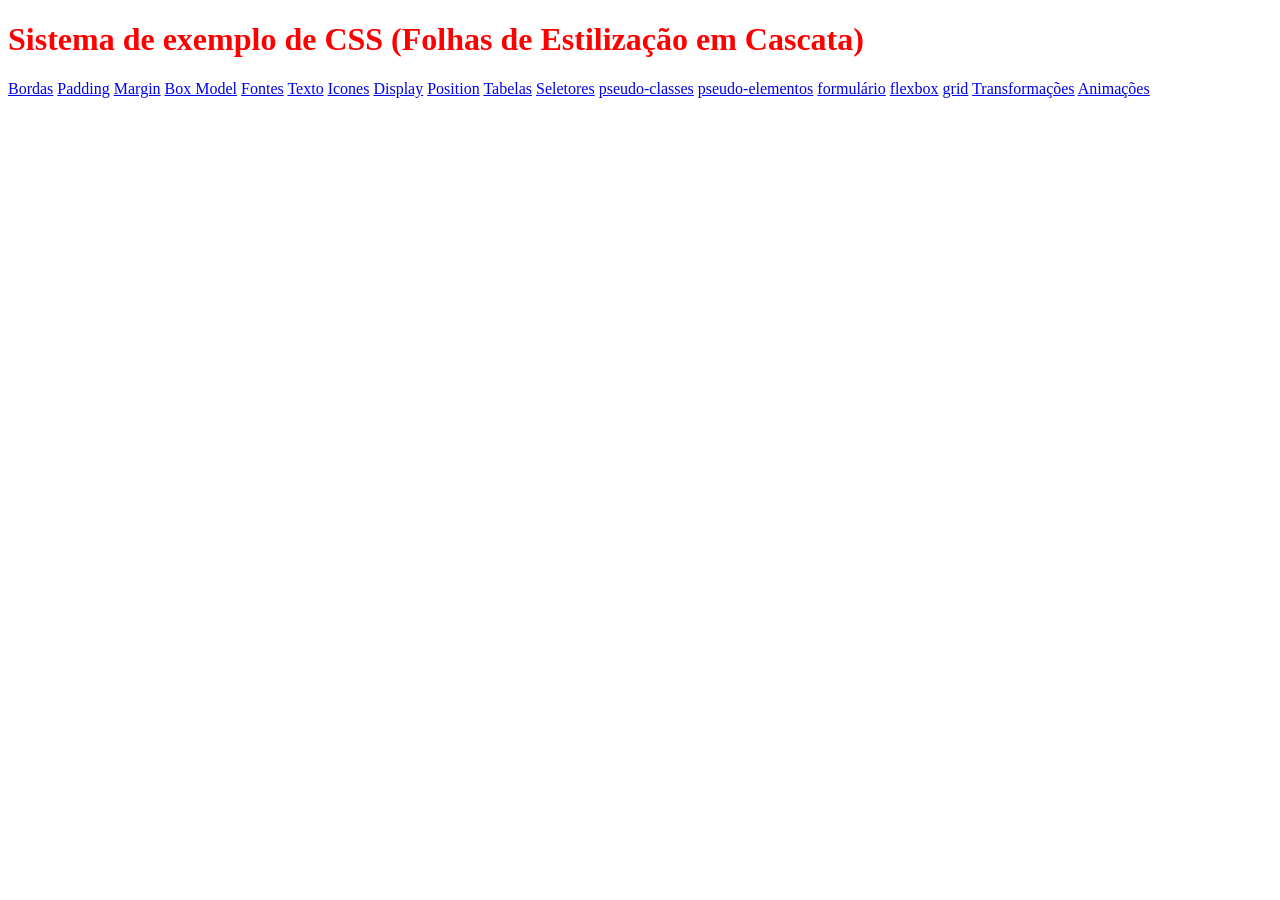
<file: index.html>
<!DOCTYPE html>
<html lang="pt-br">
<head>
    <meta charset="UTF-8">
    <meta name="viewport" content="width=device-width, initial-scale=1.0">
    <title>Document</title>

    <style>
        h1 {
            color: red; /* não deve utilizar*/
            color: rgb(255, 0 , 0); /*Rgb ( red, green , blue*/
            color:#ff0000;/*Hexadecimal*/
        }
    </style>

</head>
<body>
    <h1>Sistema  de exemplo de CSS (Folhas de Estilização em Cascata) </h1>

    <div>
        <a href="bordas.html">Bordas</a>
        <a href="padding.html">Padding</a>
        <a href="margin.html">Margin</a>
        <a href="box-model.html">Box Model</a>
        <a href="fontes.html">Fontes</a>
        <a href="texto.html">Texto</a>
        <a href="icones.html">Icones</a>
        <a href="display.html">Display</a>
        <a href="position.html">Position</a>
        <a href="bordas.html">Tabelas</a>
        <a href="seletores.html">Seletores</a>
        <a href="pseudo-classes.html">pseudo-classes</a>
        <a href="pseudo-elementos.html">pseudo-elementos</a>
        <a href="formulario.html">formulário</a>
        <a href="flexbox.html">flexbox</a>
        <a href="grid.html">grid</a>
        <a href="transformacoes"> Transformações</a>
        <a href="animacoes.html">Animações</a>
    </div>
</body>
</html>
</file>
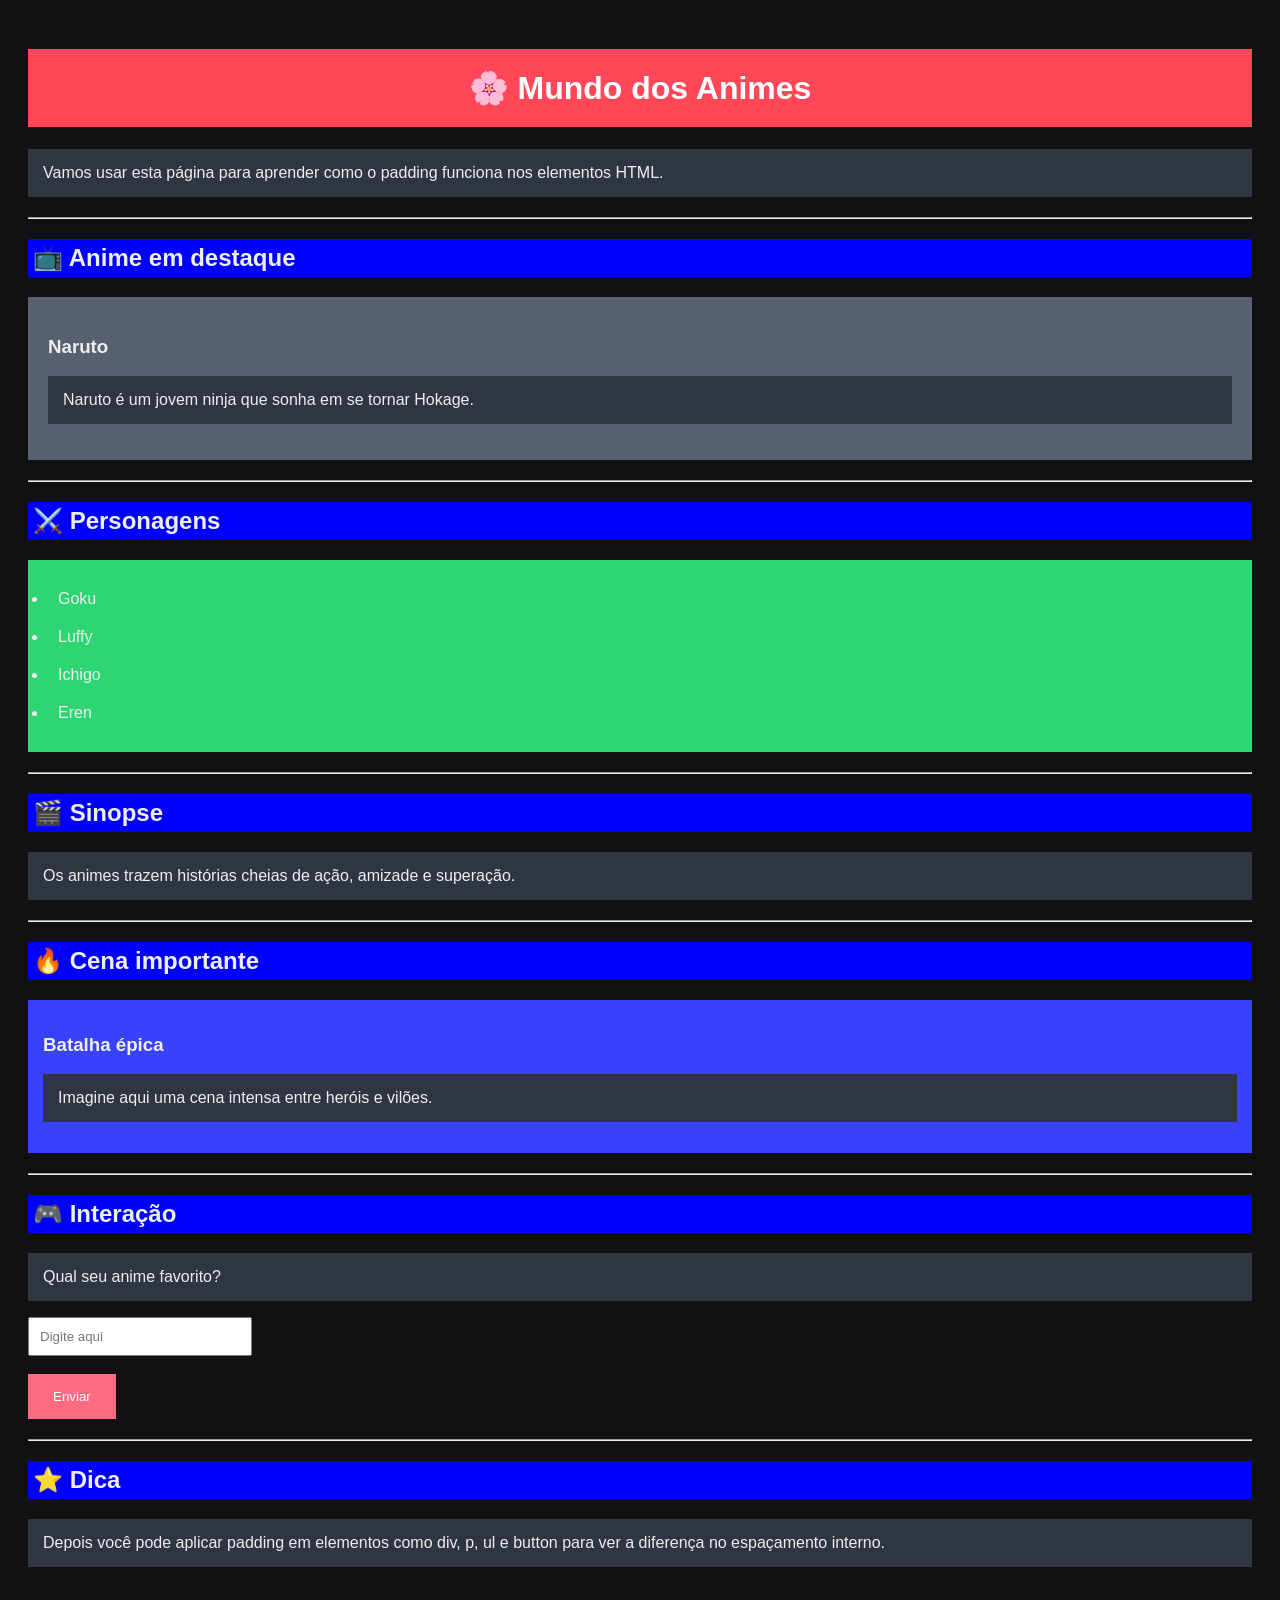
<file: padding.html>
<!DOCTYPE html>
<html lang="pt-BR">
<head>
    <meta charset="UTF-8">
    <title>Aprendendo Padding com Animes</title>

    <link rel="stylesheet" href="assets/css/padding.css">
</head>
<body>

    <h1>🌸 Mundo dos Animes</h1>

    <p>
        Vamos usar esta página para aprender como o padding funciona nos elementos HTML.
    </p>

    <hr>

    <h2>📺 Anime em destaque</h2>
    <div>
        <h3>Naruto</h3>
        <p>
            Naruto é um jovem ninja que sonha em se tornar Hokage.
        </p>
    </div>

    <hr>

    <h2>⚔️ Personagens</h2>
    <ul>
        <li>Goku</li>
        <li>Luffy</li>
        <li>Ichigo</li>
        <li>Eren</li>
    </ul>

    <hr>

    <h2>🎬 Sinopse</h2>
    <p>
        Os animes trazem histórias cheias de ação, amizade e superação.
    </p>

    <hr>

    <h2>🔥 Cena importante</h2>
    <section>
        <h3>Batalha épica</h3>
        <p>
            Imagine aqui uma cena intensa entre heróis e vilões.
        </p>
    </section>

    <hr>

    <h2>🎮 Interação</h2>
    <p>
        Qual seu anime favorito?
    </p>
    <input type="text" placeholder="Digite aqui">
    <br><br>
    <button>Enviar</button>

    <hr>

    <h2>⭐ Dica</h2>
    <p>
        Depois você pode aplicar padding em elementos como div, p, ul e button para ver a diferença no espaçamento interno.
    </p>

</body>
</html>
</file>
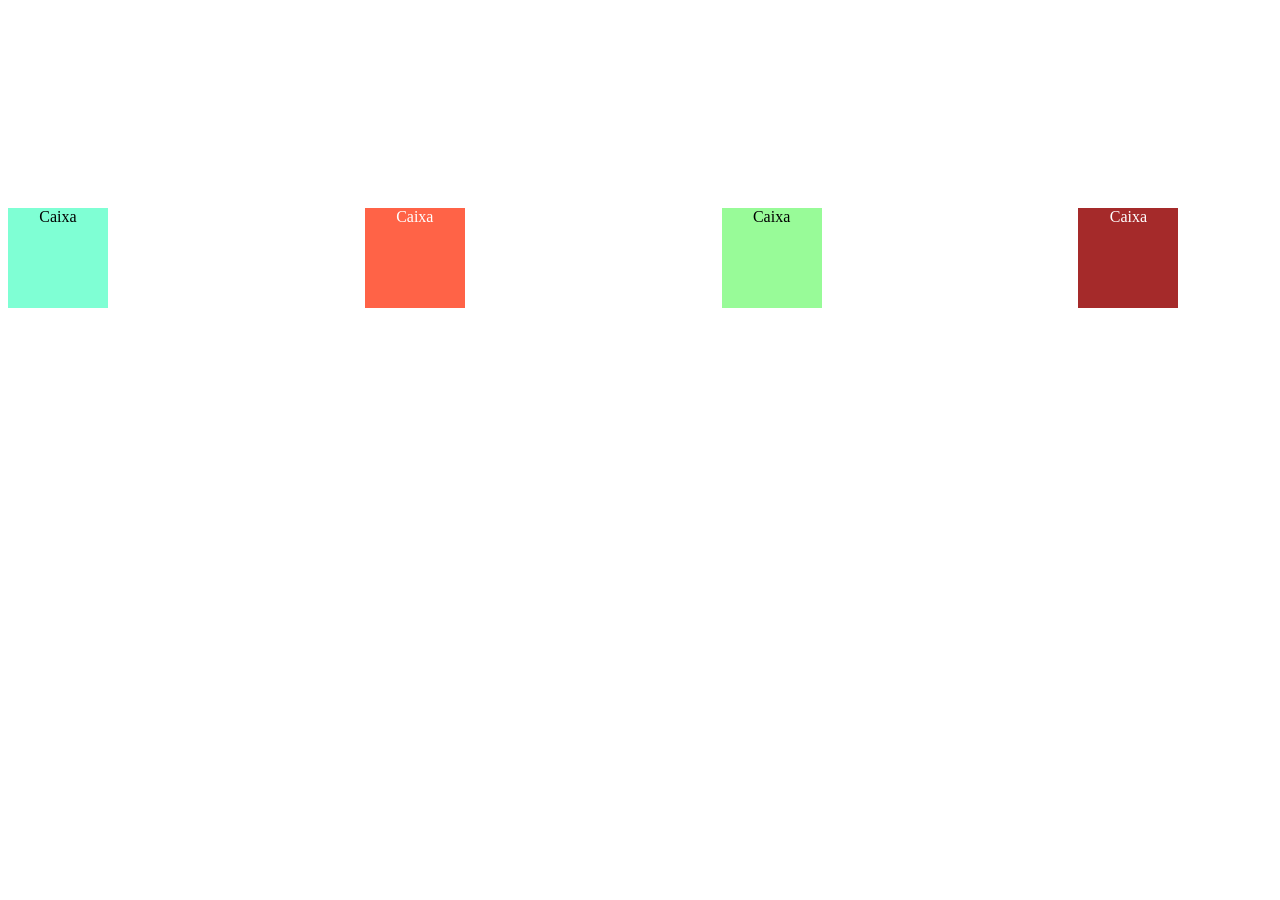
<file: seletores.html>
<!DOCTYPE html>
<html lang="en">
<head>
    <meta charset="UTF-8">
    <meta name="viewport" content="width=device-width, initial-scale=1.0">
    <title>Document</title>
    <link rel="stylesheet" href="seletores.css">
</head>
<body>
    <div id="caixa1" class="caixa cor-preto">Caixa</div>
    <div id="caixa2" class="caixa cor-branco">Caixa</div>
    <div id="caixa3" class="caixa cor-preto">Caixa</div>
    <div id="caixa4" class="caixa cor-branco">Caixa</div>
</body>
</html>
</file>
<file: assets/css/padding.css>
body {
    background-color: #111;
    color: #eee;
    padding: 20px;
    font-family: Arial, Helvetica, sans-serif;
}
h1 {
    background-color: #ff4757;
    padding: 20px;
    text-align: center;
    color: white

}

h2 {
    background-color:blue;
    padding: 5px;


}

p {
    background-color: #2f3542;
    padding: 15px;
}
div {
    background-color: #57606f;
    padding: 20px;
}
section {
    background-color: #3742fa;
    padding: 15px;
}
ul {
    background-color: #2ed573;
    padding: 20px;
}
li {
    padding: 10px;
}
button {
    background-color: #ff6b81;
    color: white;
    padding: 15px 25px;
    border: none;

}

button:hover {
    cursor: pointer;
}
input {
    padding: 10px;
    width: 200px;
}
hr {
    margin: 20px 0;
}
</file>
<file: seletores.css>
h1 {
    color: violet;
}

#caixa1{
    background-color: aquamarine;
    margin-right: 20%;
}

#caixa2 {
    background-color: tomato;
    margin-right: 20%;   
}
#caixa3 {
    background-color: palegreen;
    margin-right: 20%;
}

#caixa4 {
    background-color: brown;
}

#caixa1, #caixa2 #caixa3 #caixa4 {
    margin-top: 200px;
}
.caixa {
    width: 100px;
    height: 100px;
    display: inline-block;
    text-align: center;
    transition: transform 3s ease;
}
.cor-preto {
    color: #000

}
.cor-branco{
    color: #fff;
}

#caixa1:hover{
    transform: rotate(180deg);
}

#caixa2{
    transition: background-color 1s ease, transform 1s ease;
}

#caixa2:hover{
    background-color: rgb(99, 44, 252);
    transform: scale(1.5);
}

#caixa3:hover{
    transform: translate(-40px, -100px);
}

#caixa4{
    animation-name: quadrado;
    animation-duration: 6s;
    animation-timing-function: linear;
    animation-iteration-count: infinite;

}

@keyframes quadrado {
    0% { transform: translate(0px, 0px); }
    25% { transform: translate(-100px, 0px); }
    50% { transform: translate(-100px, 100px); }
    75% { transform: translate(0px, 100px); }
    100% { transform: translate(0px, 0px); }
}

@keyframes cobrinha {
    0%   { transform: translate(0px, 0px); }
    10%  { transform: translate(20px, 10px); }
    20%  { transform: translate(40px, -10px); }
    30%  { transform: translate(60px, 10px); }
    40%  { transform: translate(80px, -10px); }
    50%  { transform: translate(100px, 10px); }
    60%  { transform: translate(120px, -10px); }
    70%  { transform: translate(140px, 10px); }
    80%  { transform: translate(160px, -10px); }
    90%  { transform: translate(180px, 10px); }
    100% { transform: translate(200px, 0px); }
}
</file>
